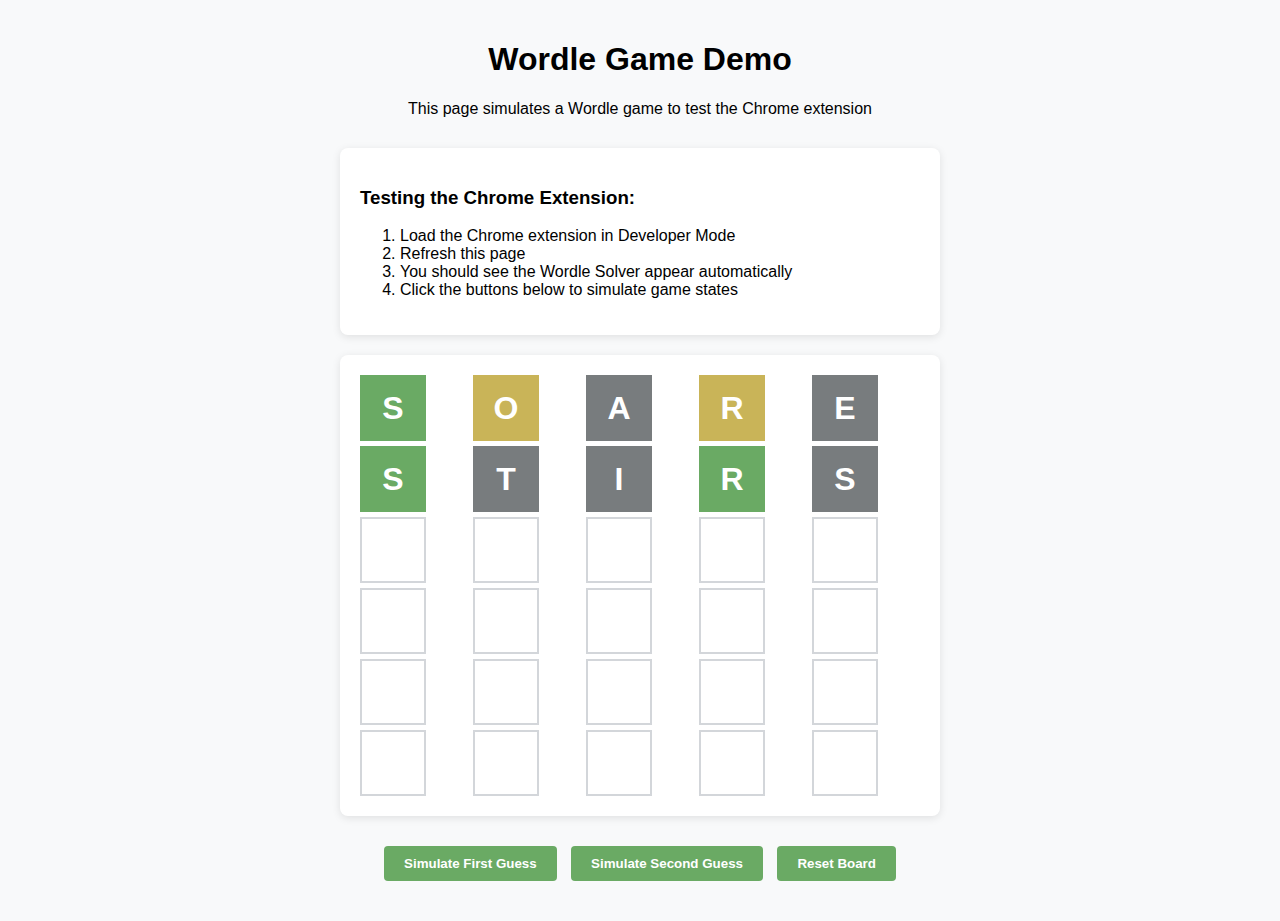
<file: chrome-extension/demo.html>
<!DOCTYPE html>
<html lang="en">
<head>
  <meta charset="UTF-8">
  <meta name="viewport" content="width=device-width, initial-scale=1.0">
  <title>Wordle Game Demo - Test Extension</title>
  <style>
    body {
      font-family: 'Clear Sans', 'Helvetica Neue', Arial, sans-serif;
      max-width: 600px;
      margin: 0 auto;
      padding: 20px;
      background: #f8f9fa;
    }
    
    .game-header {
      text-align: center;
      margin-bottom: 30px;
    }
    
    .game-board {
      display: grid;
      grid-template-rows: repeat(6, 1fr);
      gap: 5px;
      margin-bottom: 30px;
      padding: 20px;
      background: white;
      border-radius: 8px;
      box-shadow: 0 2px 8px rgba(0,0,0,0.1);
    }
    
    .row {
      display: grid;
      grid-template-columns: repeat(5, 1fr);
      gap: 5px;
    }
    
    .tile {
      width: 62px;
      height: 62px;
      border: 2px solid #d3d6da;
      display: flex;
      align-items: center;
      justify-content: center;
      font-size: 2rem;
      font-weight: bold;
      text-transform: uppercase;
      background: white;
    }
    
    .tile.correct {
      background: #6aaa64;
      border-color: #6aaa64;
      color: white;
    }
    
    .tile.present {
      background: #c9b458;
      border-color: #c9b458;
      color: white;
    }
    
    .tile.absent {
      background: #787c7e;
      border-color: #787c7e;
      color: white;
    }
    
    .instructions {
      background: white;
      padding: 20px;
      border-radius: 8px;
      box-shadow: 0 2px 8px rgba(0,0,0,0.1);
      margin-bottom: 20px;
    }
    
    .demo-controls {
      text-align: center;
      margin: 20px 0;
    }
    
    .demo-controls button {
      background: #6aaa64;
      color: white;
      border: none;
      padding: 10px 20px;
      border-radius: 4px;
      cursor: pointer;
      margin: 0 5px;
      font-weight: bold;
    }
    
    .demo-controls button:hover {
      background: #5a9a5a;
    }
  </style>
</head>
<body>
  <div data-testid="game-app">
    <div class="game-header">
      <h1>Wordle Game Demo</h1>
      <p>This page simulates a Wordle game to test the Chrome extension</p>
    </div>
    
    <div class="instructions">
      <h3>Testing the Chrome Extension:</h3>
      <ol>
        <li>Load the Chrome extension in Developer Mode</li>
        <li>Refresh this page</li>
        <li>You should see the Wordle Solver appear automatically</li>
        <li>Click the buttons below to simulate game states</li>
      </ol>
    </div>
    
    <div class="game-board">
      <div data-testid="row" class="row">
        <div data-testid="tile" class="tile" data-state="correct">S</div>
        <div data-testid="tile" class="tile" data-state="present">O</div>
        <div data-testid="tile" class="tile" data-state="absent">A</div>
        <div data-testid="tile" class="tile" data-state="present">R</div>
        <div data-testid="tile" class="tile" data-state="absent">E</div>
      </div>
      <div data-testid="row" class="row">
        <div data-testid="tile" class="tile" data-state="correct">S</div>
        <div data-testid="tile" class="tile" data-state="absent">T</div>
        <div data-testid="tile" class="tile" data-state="absent">I</div>
        <div data-testid="tile" class="tile" data-state="correct">R</div>
        <div data-testid="tile" class="tile" data-state="absent">S</div>
      </div>
      <div data-testid="row" class="row">
        <div data-testid="tile" class="tile"></div>
        <div data-testid="tile" class="tile"></div>
        <div data-testid="tile" class="tile"></div>
        <div data-testid="tile" class="tile"></div>
        <div data-testid="tile" class="tile"></div>
      </div>
      <div data-testid="row" class="row">
        <div data-testid="tile" class="tile"></div>
        <div data-testid="tile" class="tile"></div>
        <div data-testid="tile" class="tile"></div>
        <div data-testid="tile" class="tile"></div>
        <div data-testid="tile" class="tile"></div>
      </div>
      <div data-testid="row" class="row">
        <div data-testid="tile" class="tile"></div>
        <div data-testid="tile" class="tile"></div>
        <div data-testid="tile" class="tile"></div>
        <div data-testid="tile" class="tile"></div>
        <div data-testid="tile" class="tile"></div>
      </div>
      <div data-testid="row" class="row">
        <div data-testid="tile" class="tile"></div>
        <div data-testid="tile" class="tile"></div>
        <div data-testid="tile" class="tile"></div>
        <div data-testid="tile" class="tile"></div>
        <div data-testid="tile" class="tile"></div>
      </div>
    </div>
    
    <div class="demo-controls">
      <button onclick="simulateGuess1()">Simulate First Guess</button>
      <button onclick="simulateGuess2()">Simulate Second Guess</button>
      <button onclick="resetBoard()">Reset Board</button>
    </div>
  </div>

  <script>
    // Apply visual styles based on data-state
    function updateTileStyles() {
      document.querySelectorAll('[data-testid="tile"]').forEach(tile => {
        const state = tile.getAttribute('data-state');
        tile.className = `tile ${state || ''}`;
      });
    }
    
    function simulateGuess1() {
      const tiles = document.querySelectorAll('[data-testid="row"]:first-child [data-testid="tile"]');
      const guess = ['S', 'O', 'A', 'R', 'E'];
      const states = ['correct', 'present', 'absent', 'present', 'absent'];
      
      tiles.forEach((tile, i) => {
        tile.textContent = guess[i];
        tile.setAttribute('data-state', states[i]);
      });
      updateTileStyles();
    }
    
    function simulateGuess2() {
      const tiles = document.querySelectorAll('[data-testid="row"]:nth-child(2) [data-testid="tile"]');
      const guess = ['S', 'T', 'I', 'R', 'S'];
      const states = ['correct', 'absent', 'absent', 'correct', 'absent'];
      
      tiles.forEach((tile, i) => {
        tile.textContent = guess[i];
        tile.setAttribute('data-state', states[i]);
      });
      updateTileStyles();
    }
    
    function resetBoard() {
      document.querySelectorAll('[data-testid="tile"]').forEach(tile => {
        tile.textContent = '';
        tile.removeAttribute('data-state');
        tile.className = 'tile';
      });
    }
    
    // Initialize styles
    updateTileStyles();
  </script>
</body>
</html>
</file>
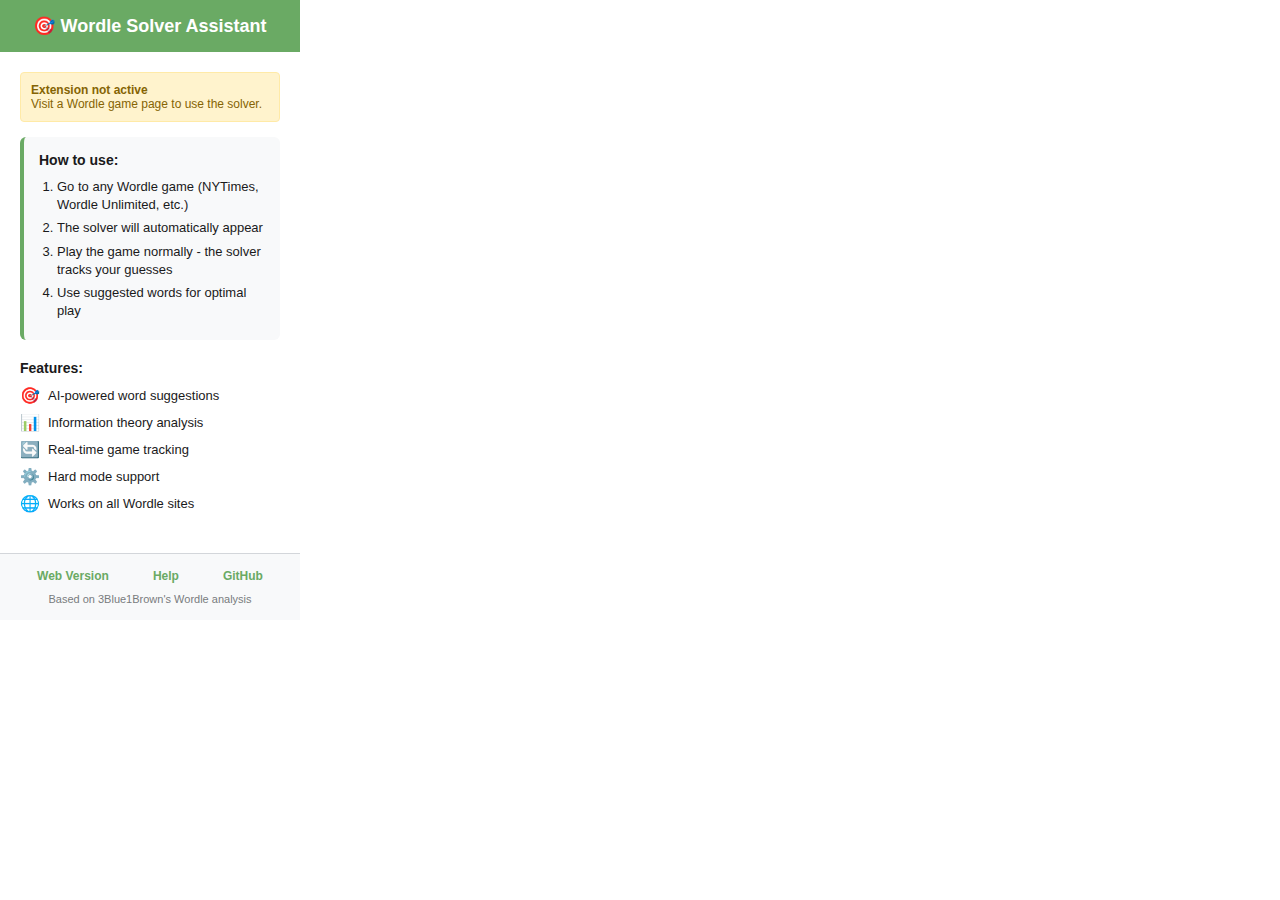
<file: chrome-extension/popup.html>
<!DOCTYPE html>
<html lang="en">
<head>
  <meta charset="UTF-8">
  <meta name="viewport" content="width=device-width, initial-scale=1.0">
  <title>Wordle Solver Assistant</title>
  <style>
    body {
      width: 300px;
      min-height: 400px;
      margin: 0;
      padding: 0;
      font-family: 'Clear Sans', 'Helvetica Neue', Arial, sans-serif;
      background: #ffffff;
      color: #1a1a1b;
    }

    .popup-header {
      background: #6aaa64;
      color: white;
      padding: 15px;
      text-align: center;
    }

    .popup-header h1 {
      margin: 0;
      font-size: 18px;
      font-weight: 700;
    }

    .popup-content {
      padding: 20px;
    }

    .status-section {
      margin-bottom: 20px;
    }

    .status-item {
      display: flex;
      justify-content: space-between;
      margin-bottom: 8px;
      font-size: 14px;
    }

    .status-label {
      color: #787c7e;
    }

    .status-value {
      font-weight: 600;
    }

    .instructions {
      background: #f8f9fa;
      border-radius: 6px;
      padding: 15px;
      margin-bottom: 20px;
      border-left: 4px solid #6aaa64;
    }

    .instructions h3 {
      margin: 0 0 10px 0;
      font-size: 14px;
      color: #1a1a1b;
    }

    .instructions ol {
      margin: 0;
      padding-left: 18px;
      font-size: 13px;
      line-height: 1.4;
    }

    .instructions li {
      margin-bottom: 5px;
    }

    .features {
      margin-bottom: 20px;
    }

    .features h3 {
      margin: 0 0 10px 0;
      font-size: 14px;
      color: #1a1a1b;
    }

    .feature-list {
      list-style: none;
      padding: 0;
      margin: 0;
    }

    .feature-list li {
      display: flex;
      align-items: center;
      margin-bottom: 8px;
      font-size: 13px;
    }

    .feature-icon {
      margin-right: 8px;
      font-size: 16px;
    }

    .footer {
      text-align: center;
      padding: 15px;
      border-top: 1px solid #d3d6da;
      background: #f8f9fa;
    }

    .footer-links {
      display: flex;
      justify-content: space-around;
      margin-bottom: 10px;
    }

    .footer-links a {
      color: #6aaa64;
      text-decoration: none;
      font-size: 12px;
      font-weight: 600;
    }

    .footer-links a:hover {
      text-decoration: underline;
    }

    .footer-text {
      font-size: 11px;
      color: #787c7e;
      margin: 0;
    }

    .warning {
      background: #fff3cd;
      border: 1px solid #ffeaa7;
      border-radius: 4px;
      padding: 10px;
      margin-bottom: 15px;
      font-size: 12px;
      color: #856404;
    }

    .success {
      background: #d4edda;
      border: 1px solid #c3e6cb;
      border-radius: 4px;
      padding: 10px;
      margin-bottom: 15px;
      font-size: 12px;
      color: #155724;
    }
  </style>
</head>
<body>
  <div class="popup-header">
    <h1>🎯 Wordle Solver Assistant</h1>
  </div>

  <div class="popup-content">
    <div id="status-section" class="status-section" style="display: none;">
      <div class="status-item">
        <span class="status-label">Active on:</span>
        <span class="status-value" id="current-site">-</span>
      </div>
      <div class="status-item">
        <span class="status-label">Possible words:</span>
        <span class="status-value" id="word-count">-</span>
      </div>
      <div class="status-item">
        <span class="status-label">Guesses made:</span>
        <span class="status-value" id="guess-count">-</span>
      </div>
    </div>

    <div id="not-active" class="warning">
      <strong>Extension not active</strong><br>
      Visit a Wordle game page to use the solver.
    </div>

    <div class="instructions">
      <h3>How to use:</h3>
      <ol>
        <li>Go to any Wordle game (NYTimes, Wordle Unlimited, etc.)</li>
        <li>The solver will automatically appear</li>
        <li>Play the game normally - the solver tracks your guesses</li>
        <li>Use suggested words for optimal play</li>
      </ol>
    </div>

    <div class="features">
      <h3>Features:</h3>
      <ul class="feature-list">
        <li><span class="feature-icon">🎯</span>AI-powered word suggestions</li>
        <li><span class="feature-icon">📊</span>Information theory analysis</li>
        <li><span class="feature-icon">🔄</span>Real-time game tracking</li>
        <li><span class="feature-icon">⚙️</span>Hard mode support</li>
        <li><span class="feature-icon">🌐</span>Works on all Wordle sites</li>
      </ul>
    </div>
  </div>

  <div class="footer">
    <div class="footer-links">
      <a href="https://wordlesolver.github.io" target="_blank">Web Version</a>
      <a href="#" id="help-link">Help</a>
      <a href="https://github.com/WordleSolver/WordleSolver.github.io" target="_blank">GitHub</a>
    </div>
    <p class="footer-text">Based on 3Blue1Brown's Wordle analysis</p>
  </div>

  <script src="popup.js"></script>
</body>
</html>
</file>
